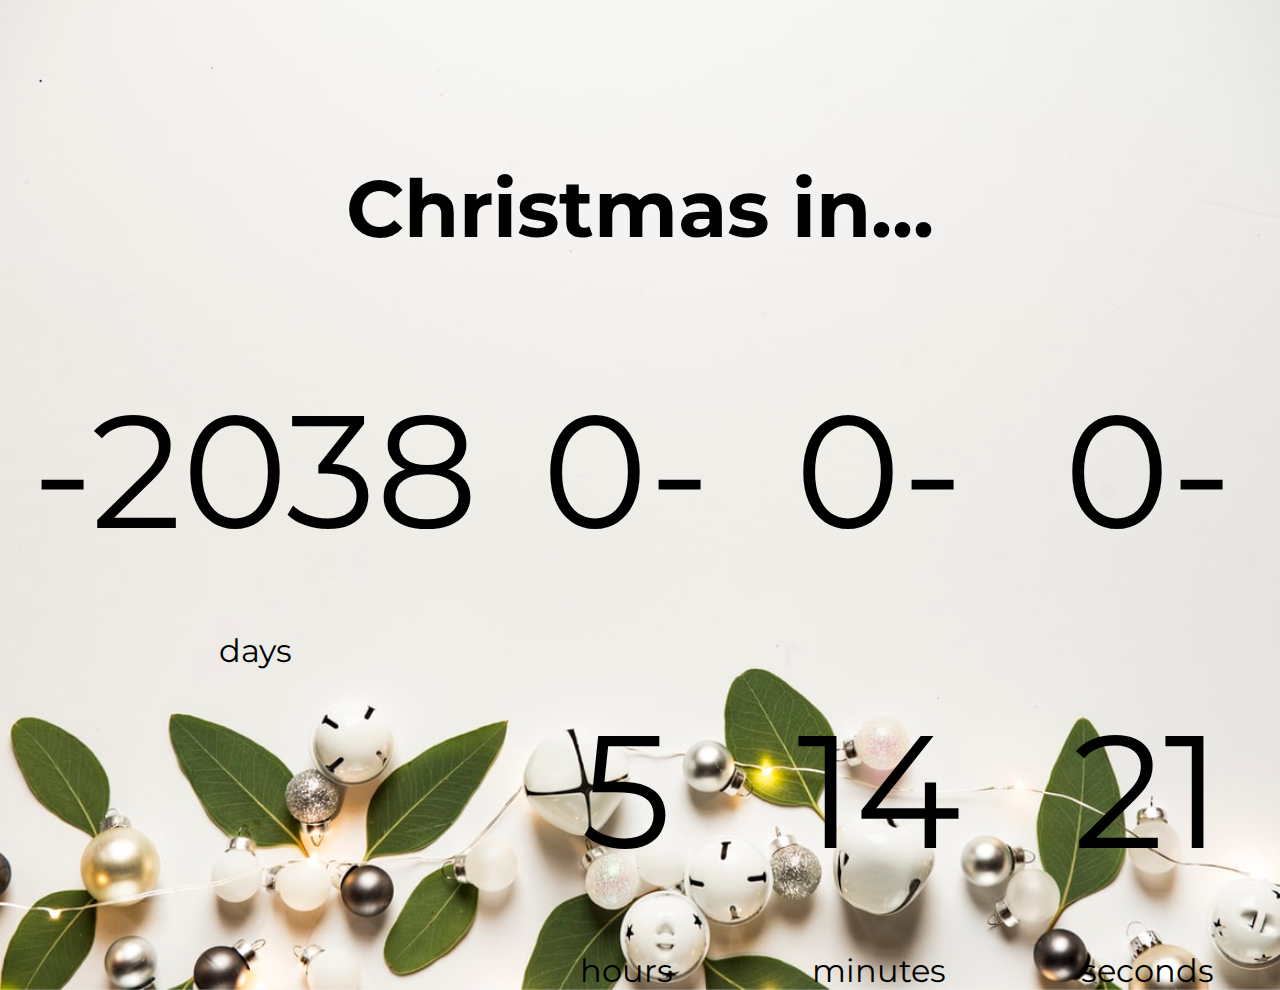
<file: christmas-timer/index.html>
<!DOCTYPE html>
<html lang="en">
<head>
    <meta charset="UTF-8">
    <meta name="viewport" content="width=device-width, initial-scale=1.0">
    <title>Christmas Countdown</title>
    
    <link rel="stylesheet" href="styles.css"/>
</head>
<body>
    <h1>Christmas in...</h1>

    <div class="countdown-container">
        <div class="countdown days-container">
           <p class="big" id="days">0</p>
                <span>days</span>
        </div>
        <div class="countdown hours-container">
            <p class="big" id="hours">0</p>
                 <span>hours</span>
         </div>
         <div class="countdown minutes-container">
            <p class="big" id="minutes">0</p>
                 <span>minutes</span>
         </div>
         <div class="countdown seconds-container">
            <p class="big" id="seconds">0</p>
                 <span>seconds</span>
         </div>
    </div>
</body>
<script src="script.js"></script>
</html>
</file>
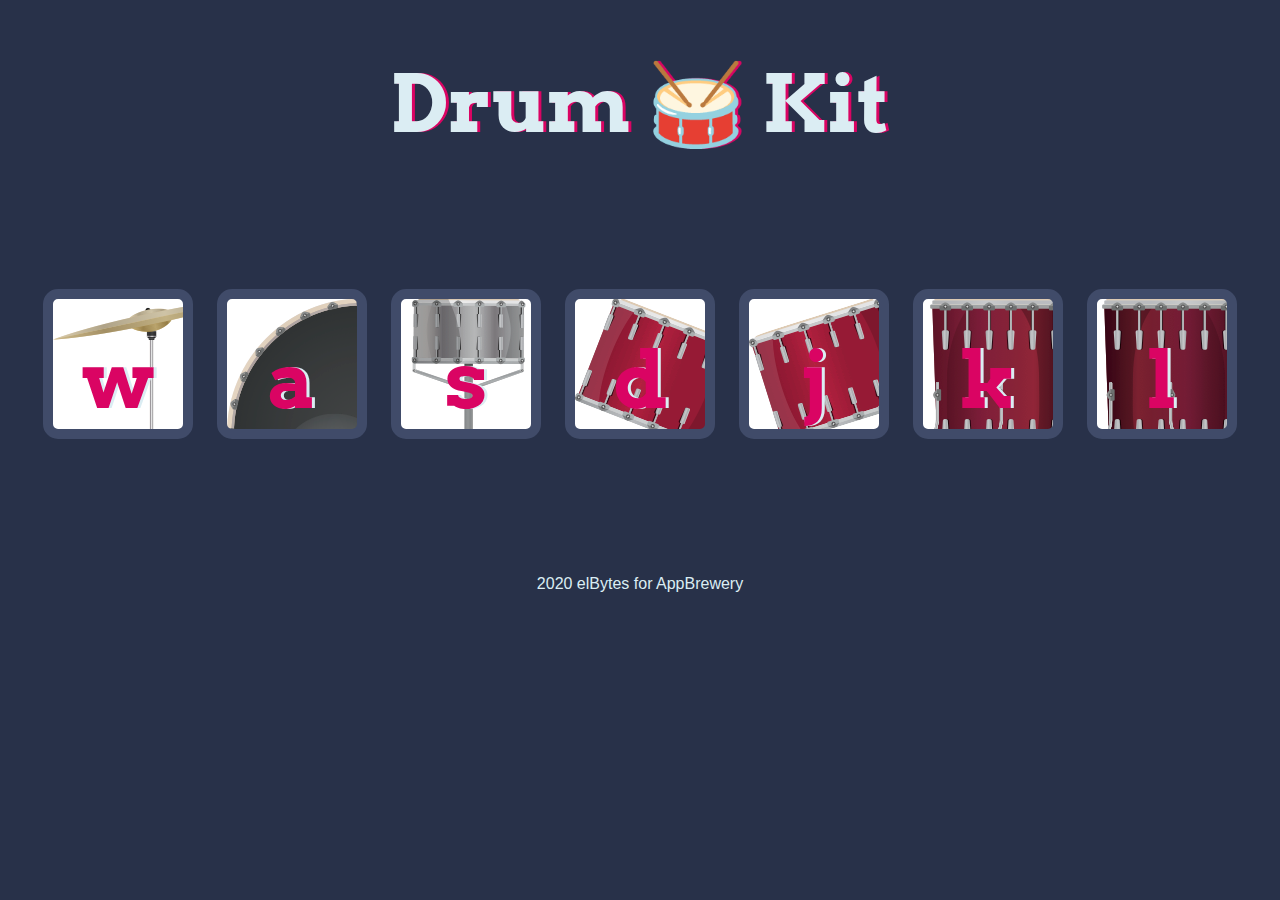
<file: drumKit/index.html>
<!DOCTYPE html>
<html lang="en" dir="ltr">

<head>
  <meta charset="utf-8">
  <title>Drum Kit</title>
  <link rel="stylesheet" href="styles.css">
  <link href="https://fonts.googleapis.com/css?family=Arvo" rel="stylesheet">
</head>

<body>

  <h1 id="title">Drum 🥁 Kit</h1>
  <div class="set">
    <button class="w drum">w</button>
    <button class="a drum">a</button>
    <button class="s drum">s</button>
    <button class="d drum">d</button>
    <button class="j drum">j</button>
    <button class="k drum">k</button>
    <button class="l drum">l</button>
  </div>


  <footer>
    2020 elBytes for AppBrewery
  </footer>
  <script src="index.js"></script>
</body>

</html>
</file>
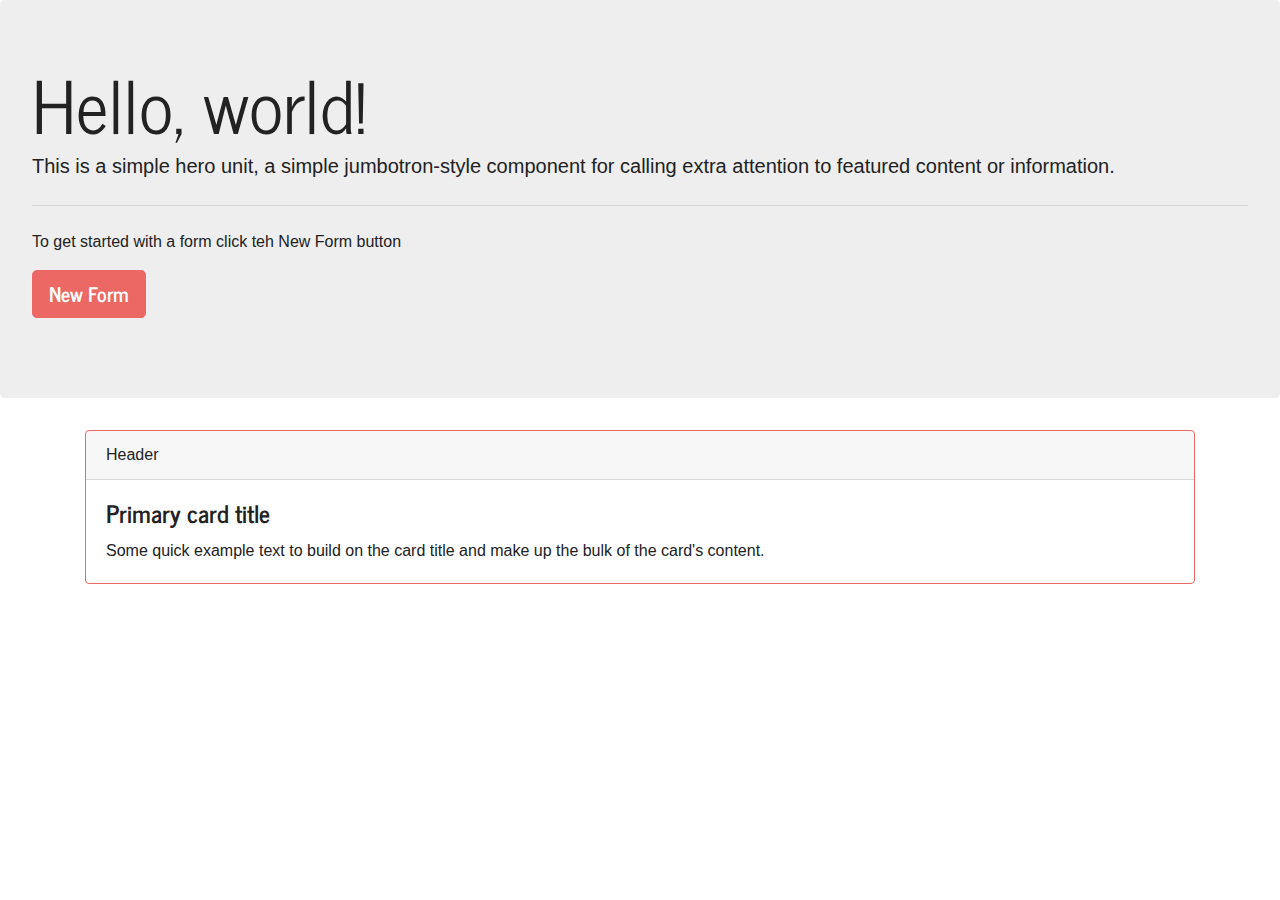
<file: form-to-json/index.html>
<!DOCTYPE html>
<html lang="en">
<head>
    <meta charset="UTF-8">
    <meta name="viewport" content="width=device-width, initial-scale=1.0">
    <title>Form to JSON</title>
    <link href="https://cdn.jsdelivr.net/npm/bootstrap@5.0.0-beta1/dist/css/bootstrap.min.css" rel="stylesheet" integrity="sha384-giJF6kkoqNQ00vy+HMDP7azOuL0xtbfIcaT9wjKHr8RbDVddVHyTfAAsrekwKmP1" crossorigin="anonymous">

    <link rel="stylesheet" href="bootstrap.min.css">
    <script src="script.js"></script>
</head>
<body>

    <div class="jumbotron">
        <h1 class="display-3">Hello, world!</h1>
        <p class="lead">This is a simple hero unit, a simple jumbotron-style component for calling extra attention to featured content or information.</p>
        <hr class="my-4">
        <p>To get started with a form click teh New Form button</p>
        <p class="lead">
            <button class="btn btn-primary btn-lg" onclick="newForm()">New Form</button>
        </p>
      </div>

      <div class="container">

      <div id="card" class="card border-primary mb-8" style="max-width: 80rem;">
        <div class="card-header">Header</div>
        <div id="card-body" class="card-body">
          <h4 class="card-title">Primary card title</h4>
          <p class="card-text">Some quick example text to build on the card title and make up the bulk of the card's content.</p>
          
        </div>
      </div>
    </div>
</body>
</html>
</file>
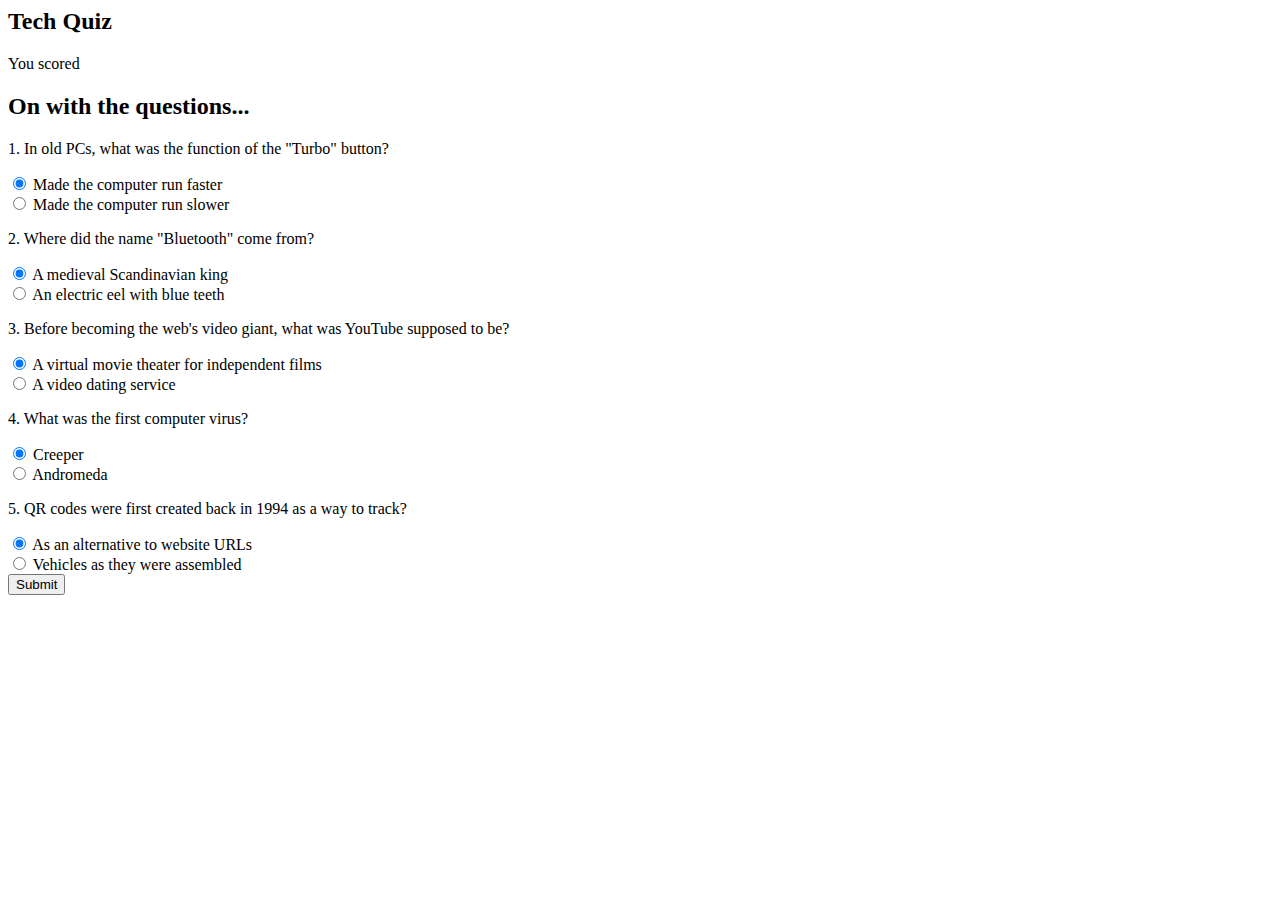
<file: jsQuiz-app/index.html>
<html lang="en">
<head>
    <meta charset="UTF-8">
    <meta name="viewport" content="width=device-width, initial-scale=1.0">
    <link href="https://cdn.jsdelivr.net/npm/bootstrap@5.0.0-beta1/dist/css/bootstrap.min.css" rel="stylesheet" integrity="sha384-giJF6kkoqNQ00vy+HMDP7azOuL0xtbfIcaT9wjKHr8RbDVddVHyTfAAsrekwKmP1" crossorigin="anonymous">
    <link rel="stylesheet" href="styles.css"/>
    <title>Pop-Up</title>
</head>
<body>
   
   <!--top-->
    <div class="intro py-3 bg-white text-center">
       <div class="container">
           <h2 class="text-primary display-3 my-4">Tech Quiz</h2>
       </div>
   </div>

   <!--result-->
   <div class="result py-4 d-none bg-light text-center">
       <div class="container lead">
           <p>You scored<span class="text-primary display-4 p-3"</span></span>
       </div>
   </div>
   
   <!--quiz-->
   <div class="quiz py-4 bg-primary">
       <div class="container">
           <h2 class="my-5 text-white">On with the questions...</h2>
           <form class="quiz-form text-light">
               <div class="my-5">
                   <p class="lead font-weight-normal">1. In old PCs, what was the function of the "Turbo" button?</p>
                   <div class="form-check my-2"><input type="radio" name="q1" value="A" checked>
                    <lable class="form-check-label">Made the computer run faster</lable>
                </div>
                <div class="form-check my-2"><input type="radio" name="q1" value="B">
                    <lable class="form-check-label">Made the computer run slower</lable>
                </div>
               </div>
               <div class="my-5">
                <p class="lead font-weight-normal">2. Where did the name "Bluetooth" come from?</p>
                <div class="form-check my-2"><input type="radio" name="q2" value="A" checked>
                 <lable class="form-check-label">A medieval Scandinavian king</lable>
             </div>
             <div class="form-check my-2 "><input type="radio" name="q2" value="B">
                 <lable class="form-check-label">An electric eel with blue teeth</lable>
             </div>
            </div>

            <div class="my-5">
                <p class="lead font-weight-normal">3. Before becoming the web's video giant, what was YouTube supposed to be?</p>
                <div class="form-check my-2 "><input type="radio" name="q3" value="A" checked>
                 <lable class="form-check-label">A virtual movie theater for independent films</lable>
             </div>
             <div class="form-check my-2 "><input type="radio" name="q3" value="B">
                 <lable class="form-check-label">A video dating service</lable>
             </div>
            </div>

            <div class="my-5">
                <p class="lead font-weight-normal">4. What was the first computer virus?</p>
                <div class="form-check my-2"><input type="radio" name="q4" value="A" checked>
                 <lable class="form-check-label">Creeper</lable>
             </div>
             <div class="form-check my-2"><input type="radio" name="q4" value="B">
                 <lable class="form-check-label">Andromeda</lable>
             </div>
            </div>

            <div class="my-5">
                <p class="lead font-weight-normal">5. QR codes were first created back in 1994 as a way to track?</p>
                <div class="form-check my-2">
                    <input type="radio" name="q5" value="A" checked>
                 <lable class="form-check-label">As an alternative to website URLs</lable>
             </div>
             <div class="form-check my-2">
                 <input type="radio" name="q5" value="B">
                 <lable class="form-check-label">Vehicles as they were assembled</lable>
             </div>
            </div>

            <div class="text-center">
                <input type="submit" class="btn btn-light">
            </div>
           </form>
       </div>
   </div>
    <script src="app.js"></script>
</body>
</html>
</file>
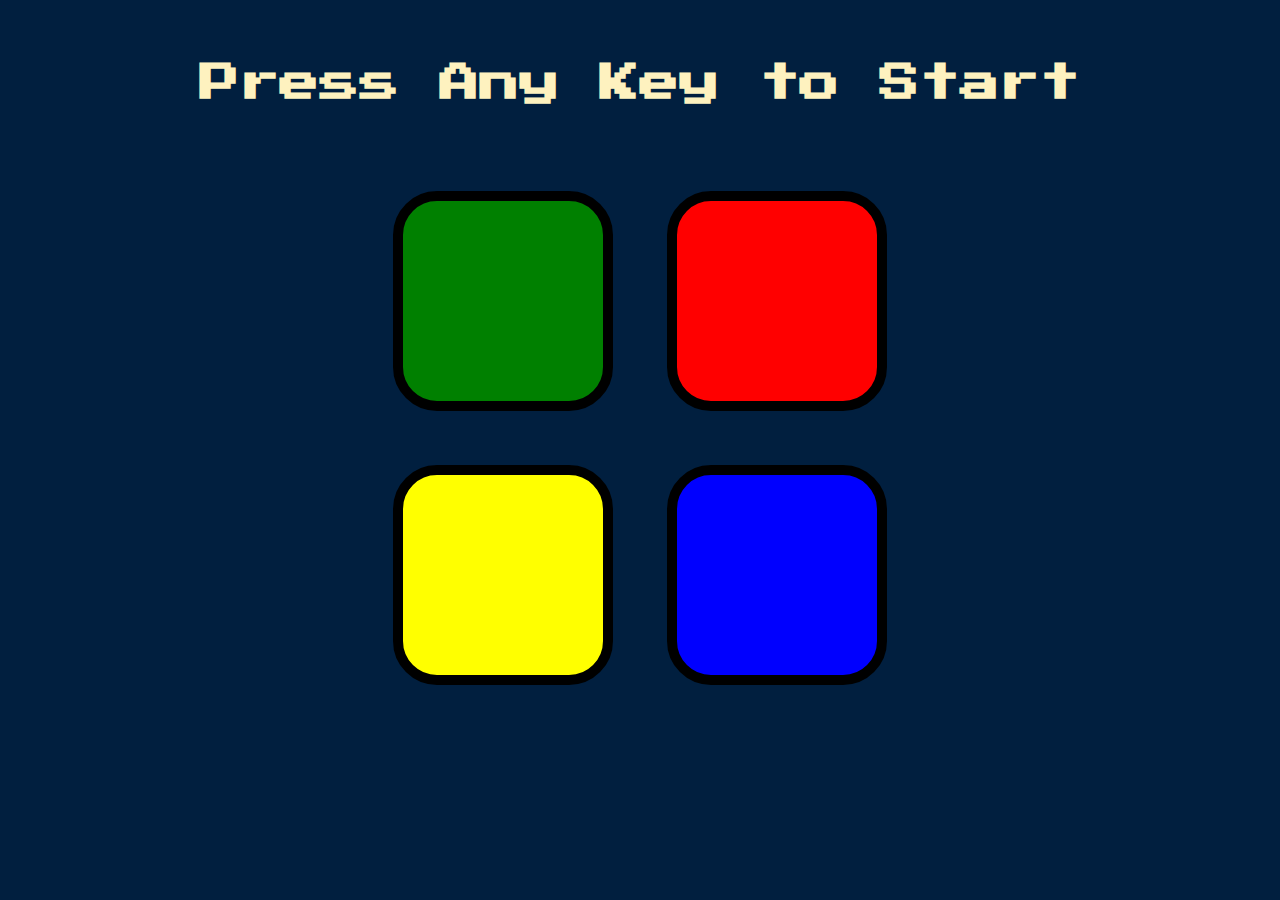
<file: simon-game/index.html>
<!DOCTYPE html>
<html lang="en" dir="ltr">

<head>
  <meta charset="utf-8">
  <title>Simon game - elBytes</title>
  <link rel="stylesheet" href="styles.css">
  <link href="https://fonts.googleapis.com/css?family=Press+Start+2P" rel="stylesheet">
  <link rel="icon" type="image/png" sizes="16x16" href="favicon.ico">

</head>

<body>
  <h1 id="level-title">Press Any Key to Start</h1>
  <div class="container">
    <div lass="row">

      <div type="button" id="green" class="btn green">

      </div>

      <div type="button" id="red" class="btn red">

      </div>
    </div>

    <div class="row">

      <div type="button" id="yellow" class="btn yellow">

      </div>
      <div type="button" id="blue" class="btn blue">

      </div>

    </div>

  </div>
  <script src="https://ajax.googleapis.com/ajax/libs/jquery/3.5.1/jquery.min.js"></script>
  <script src="script.js"></script>
</body>

</html>
</file>
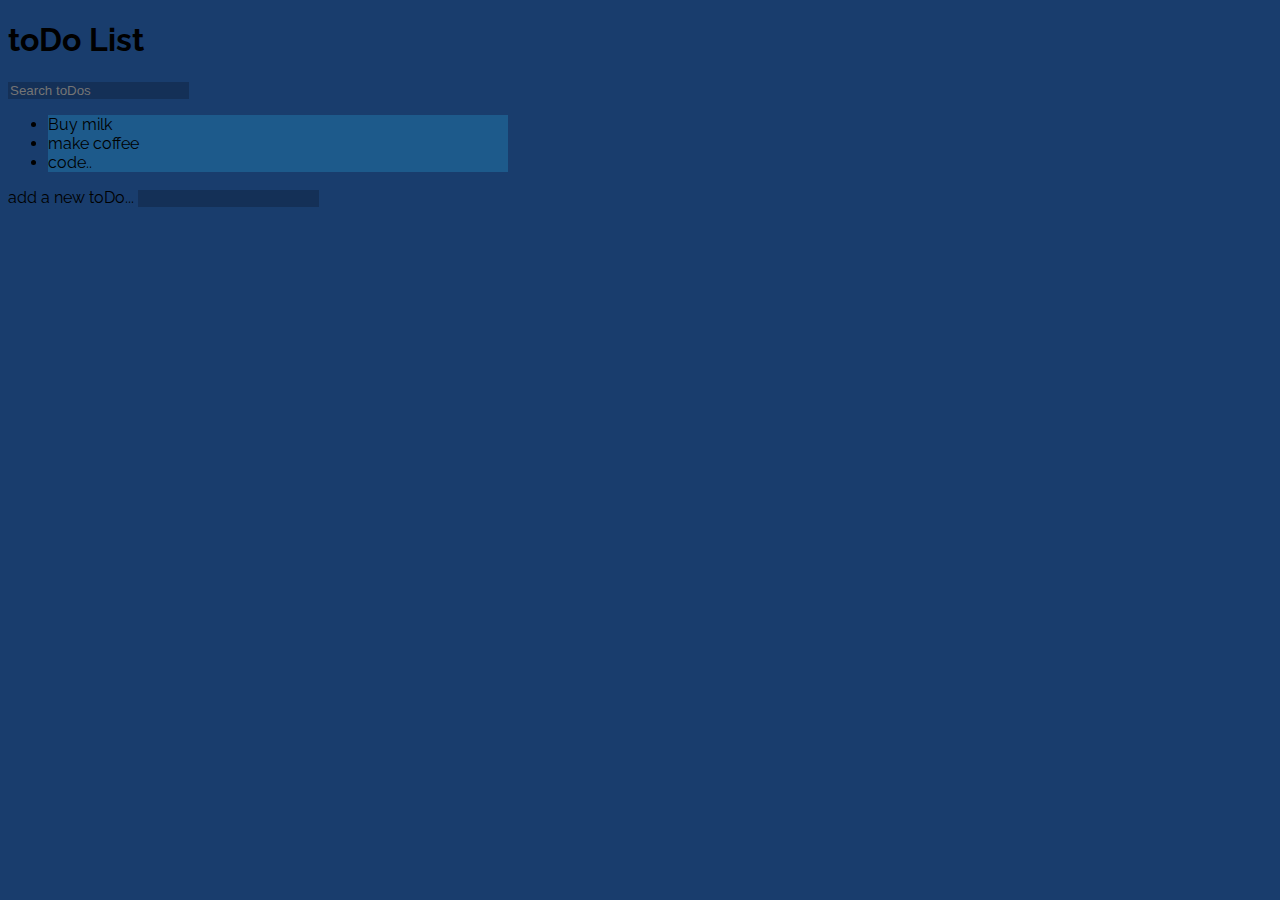
<file: toDo-app/index.html>
<!DOCTYPE html>
<html lang="en">
<head>
    <meta charset="UTF-8">
    <meta name="viewport" content="width=device-width, initial-scale=1.0">
    <title>toDos</title>
    <link rel="stylesheet" href="https://use.fontawesome.com/releases/v5.15.1/css/all.css" integrity="sha384-vp86vTRFVJgpjF9jiIGPEEqYqlDwgyBgEF109VFjmqGmIY/Y4HV4d3Gp2irVfcrp" crossorigin="anonymous">    <link href="https://cdn.jsdelivr.net/npm/bootstrap@5.0.0-beta1/dist/css/bootstrap.min.css" rel="stylesheet" integrity="sha384-giJF6kkoqNQ00vy+HMDP7azOuL0xtbfIcaT9wjKHr8RbDVddVHyTfAAsrekwKmP1" crossorigin="anonymous">
    <link rel="stylesheet" href="styles.css">
    
</head>
<body>
    <div class="container">
       <header class="text-center text-light my-4">
           <h1 class="mb-4">toDo List</h1>
           <form class="search">
               <input class="form-control m-auto" type="text" name="search" placeholder="Search toDos">
           </form>
       </header>
       <ul class="list-group todos mx-auto text-light">
          <li class="list-group-item d-flex justify-content-between align-items-center">
            <span>Buy milk</span>
            <i class="far fa-trash-alt delete"></i>
          </li>
          <li class="list-group-item d-flex justify-content-between align-items-center">
            <span>make coffee</span>
            <i class="far fa-trash-alt delete"></i>
          </li>
          <li class="list-group-item d-flex justify-content-between align-items-center">
            <span>code..</span>
            <i class="far fa-trash-alt delete"></i>
          </li>
       </ul>

       <form class="add text-center my-4">
           <label class="text-light">add a new toDo...</label>
           <input type="text" class="form-control m-auto" name="add"/>
       </form>
    </div>
    <script src="app.js"></script>
</body>
</html>
</file>
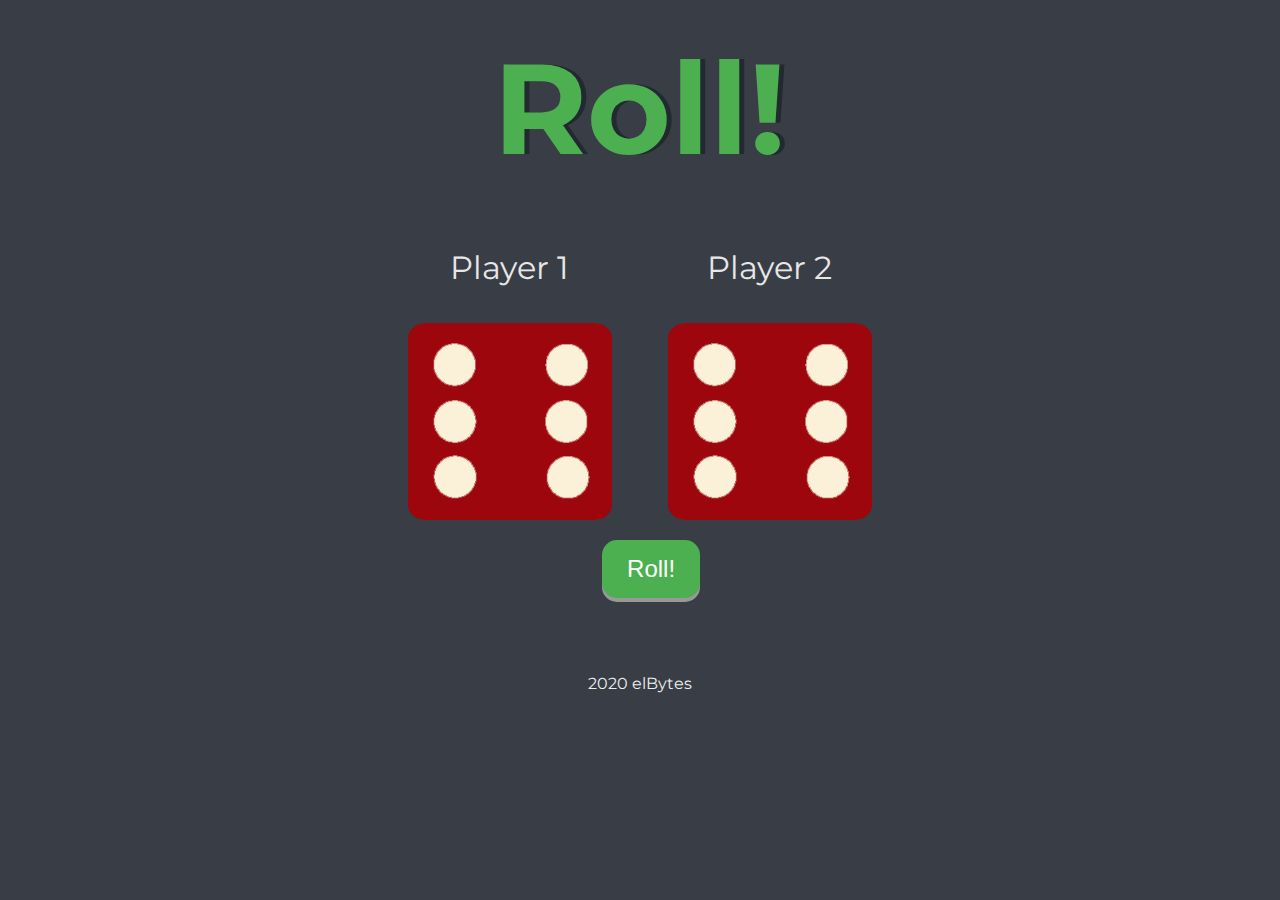
<file: dice/dice.html>
<!DOCTYPE html>
<html lang="en" dir="ltr">
  <head>
    <meta charset="utf-8">
    <title>Dice</title>
    <link rel="stylesheet" href="styles.css">
    <link rel="preconnect" href="https://fonts.gstatic.com">
    <link href="https://fonts.googleapis.com/css2?family=Montserrat:ital,wght@1,700&display=swap" rel="stylesheet">
    
  </head>
  <body>

    <div class="container">
      <h1>Roll!</h1>
 

      <div class="dice">
        <p>Player 1</p>
        <img class="img1" src="images/dice6.png">
      </div>

      <div class="dice">
        <p>Player 2</p>
        <img class="img2" src="images/dice6.png">
      </div>

    </div>
    <button class="button" onclick="roll();">Roll!</button>
    <script src="index.js"></script>
  </body>

  <footer>
    2020 elBytes
  </footer>
</html>
</file>
<file: christmas-timer/styles.css>
@import url('https://fonts.googleapis.com/css2?family=Montserrat:wght@400;900&display=swap');

body{
    font-family: 'Montserrat', sans-serif; 
    margin: 0;
    background-image: url("img.jpg");
    background-size: cover;
    background-position: center center;
    min-height: 100vh;
    display: flex;
    flex-direction: column;
    align-items: center;

}

.countdown-container{
    display: flex;

}

h1{
    font-size: 5rem;
    margin-top: 10rem;
}

.big{
    font-size: 10rem;
    line-height: 2;
    margin: 0 2rem;
}

.countdown {
    text-align: center;   
}
.countdown span{
    font-size: 2rem;
}

*{
    box-sizing: border-box;
}
</file>
<file: drumKit/styles.css>
body {
  text-align: center;
  background-color: #283149;
}

h1 {
  font-size: 5rem;
  color: #DBEDF3;
  font-family: "Arvo", cursive;
  text-shadow: 3px 0 #DA0463;

}

footer {
  color: #DBEDF3;
  font-family: sans-serif;
}

.w {
  background-image: url('images/crash.png');
}

.a {
  background-image: url('images/kick.png');
}

.s {
  background-image: url('images/snare.png');
}

.d {
  background-image: url('images/tom1.png');
}

.j {
  background-image: url('images/tom2.png');
}

.k {
  background-image: url('images/tom3.png');
}

.l {
  background-image: url('images/tom4.png');
}

.set {
  margin: 10% auto;
}

.game-over {
  background-color: red;
  opacity: 0.8;
}

.pressed {
  box-shadow: 0 3px 4px 0 #DBEDF3;
  opacity: 0.5;
}

.red {
  color: red;
}

.drum {
  outline: none;
  border: 10px solid #404B69;
  font-size: 5rem;
  font-family: 'Arvo', cursive;
  line-height: 2;
  font-weight: 900;
  color: #DA0463;
  text-shadow: 3px 0 #DBEDF3;
  border-radius: 15px;
  display: inline-block;
  width: 150px;
  height: 150px;
  text-align: center;
  margin: 10px;
  background-color: white;
}
</file>
<file: jsQuiz-app/styles.css>
button{
    display: block;
    margin: 20% auto;
    background-color: crimson;
    color: white;
    border: 0;
    padding: 6px 10px;
}

.popup-wrapper{
    background: rgba(0,0,0,0.5);
    position: fixed;
    top: 0;
    left: 0;
    width: 100%;
    height: 100%;
    display: none;
}

.popup{
    font-family: Arial, Helvetica, sans-serif;
    text-align: center;
    width: 100%;
    max-width: 300px;
    margin: 10% auto;
    padding: 20px;
    background: white;
    position: relative;
}

.popup a{
    background: crimson;
    color: white;
    text-decoration: none;
    padding: 6px 10px;
}

.popup-close{
    position: absolute;
    top: 5px;
    right: 8px;
    cursor: pointer;
}
</file>
<file: simon-game/styles.css>
body {
  text-align: center;
  background-color: #011F3F;
}

#level-title {
  font-family: 'Press Start 2P', cursive;
  font-size: 2.5rem;
  margin:  5%;
  color: #FEF2BF;
}

.container {
  display: block;
  width: 50%;
  margin: auto;

}

.btn {
  margin: 25px;
  display: inline-block;
  height: 200px;
  width: 200px;
  border: 10px solid black;
  border-radius: 20%;
}

.game-over {
  background-color: red;
  opacity: 0.8;
}

.red {
  background-color: red;
}

.green {
  background-color: green;
}

.blue {
  background-color: blue;
}

.yellow {
  background-color: yellow;
}

.pressed {
  box-shadow: 0 0 20px white;
  background-color: grey;
}
</file>
<file: toDo-app/styles.css>
@import url('https://fonts.googleapis.com/css2?family=Raleway:ital,wght@0,500;0,900;1,600&display=swap');


body{
    font-family: 'Raleway', sans-serif; 
    background-color: #193d6d;
}

.container{
    max-width: 500px;
}

input[type=text],
input[type=text]:focus{
    color: #fff;
    border: none;
    background: rgba(0,0,0,0.2);
    max-width: 500px;
}

.todos li{
    background: rgb(29, 90, 139);
}

.delete{
    cursor: pointer;
}

.filtered{
    display: none !important;
}
</file>
<file: dice/styles.css>
.container {
  width: 70%;
  margin: auto;
  text-align: center;
}

.dice {
  text-align: center;
  display: inline-block;

}

body {
  background-color: #393E46;
}

h1 {
  margin: 30px;
  font-family: 'Montserrat', sans-serif;
  text-shadow: 5px 0 #232931;
  font-size: 8rem;
  color: #4CAF50;
}

p {
  font-size: 2rem;
  color: #e7e7e7;
  font-family: 'Montserrat', sans-serif;
}

img {
  width: 80%;
}

footer {
  margin-top: 5%;
  color: #EEEEEE;
  text-align: center;
  font-family: 'Montserrat', sans-serif;

}

.button {
  display: inline-block;
  padding: 15px 25px;
  font-size: 24px;
  cursor: pointer;
  text-align: center;
  text-decoration: none;
  outline: none;
  color: #fff;
  background-color: #4CAF50;
  border: none;
  border-radius: 15px;
  box-shadow: 0 4px #999;
  margin: 1% 47%;
}

.button:hover {background-color: #3e8e41}

.button:active {
  background-color: #3e8e41;
  box-shadow: 0 5px #666;
  transform: translateY(4px);
}
</file>
